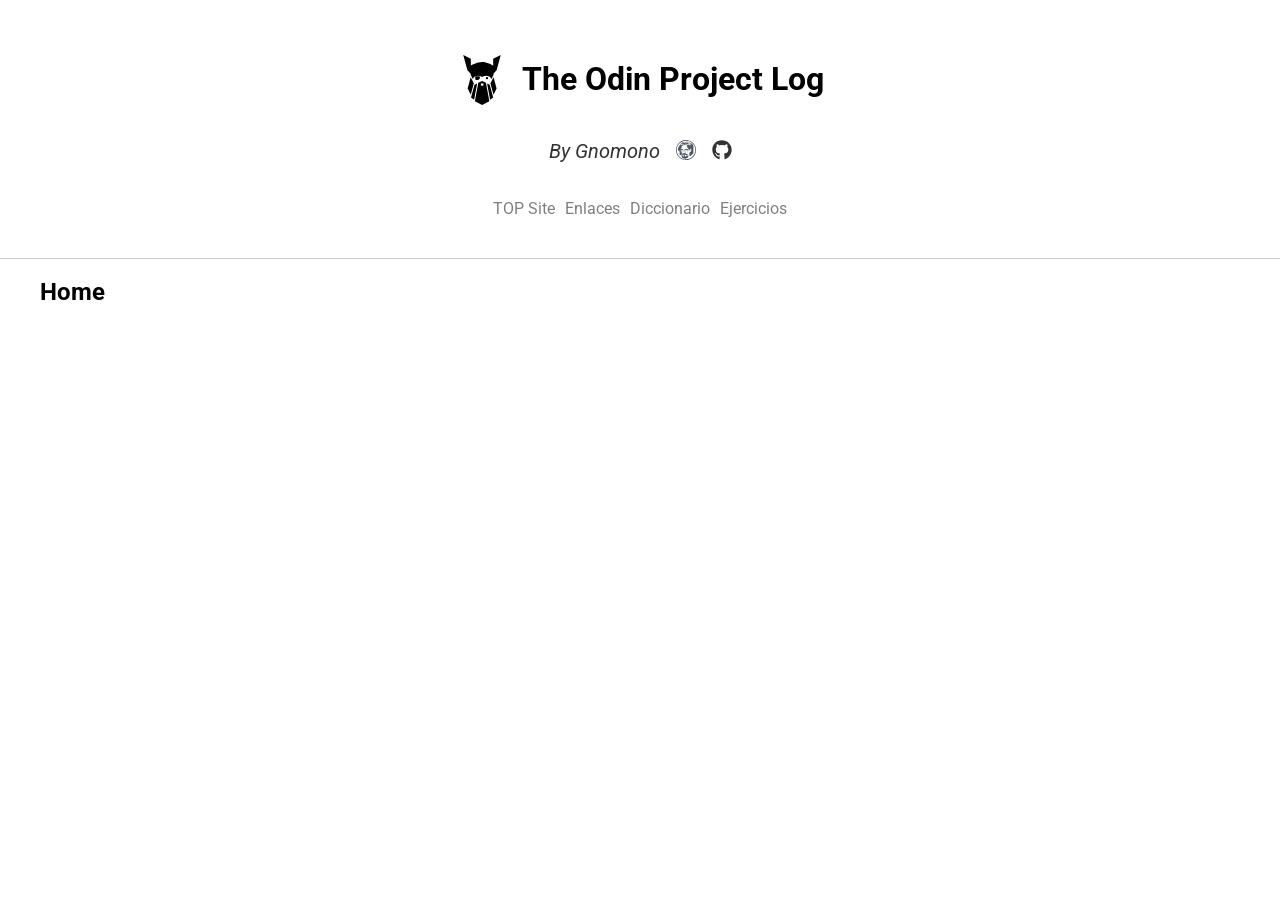
<file: index.html>
<!doctype html>
<html lang="es">

<head>
  <meta charset="UTF-8" />
  <meta name="viewport" content="width=device-width, initial-scale=1.0" />
  <meta name="description" content="The Odin Project Log">
  <link rel="preconnect" href="https://fonts.googleapis.com">
  <link rel="preconnect" href="https://fonts.gstatic.com" crossorigin>
  <link href="https://fonts.googleapis.com/css2?family=Roboto:ital,wght@0,100..900;1,100..900&display=swap" rel="stylesheet">
  <link rel="stylesheet" href="css/normalize.css" />
  <link rel="stylesheet" href="css/styles.css" />
  <link rel="icon" href="./assets/odin.svg">
  <title>The Odin Project Log</title>

  <meta property="og:title" content="The Odin Project Log">
  <meta property="og:type" content="website">
  <meta property="og:image" content="./assets/odin.svg" />
  <meta property="og:url" content="https://www.the-odin-project-log.org" />
</head>

<body>
  <div id="header"></div>
  <script>
    fetch("header.html")
      .then((response) => response.text())
      .then((data) => {
        document.getElementById("header").innerHTML = data;
      });
  </script>

  <main class="container">
    <h2>Home</h2>
  </main>

  <footer></footer>
</body>

</html>
</file>
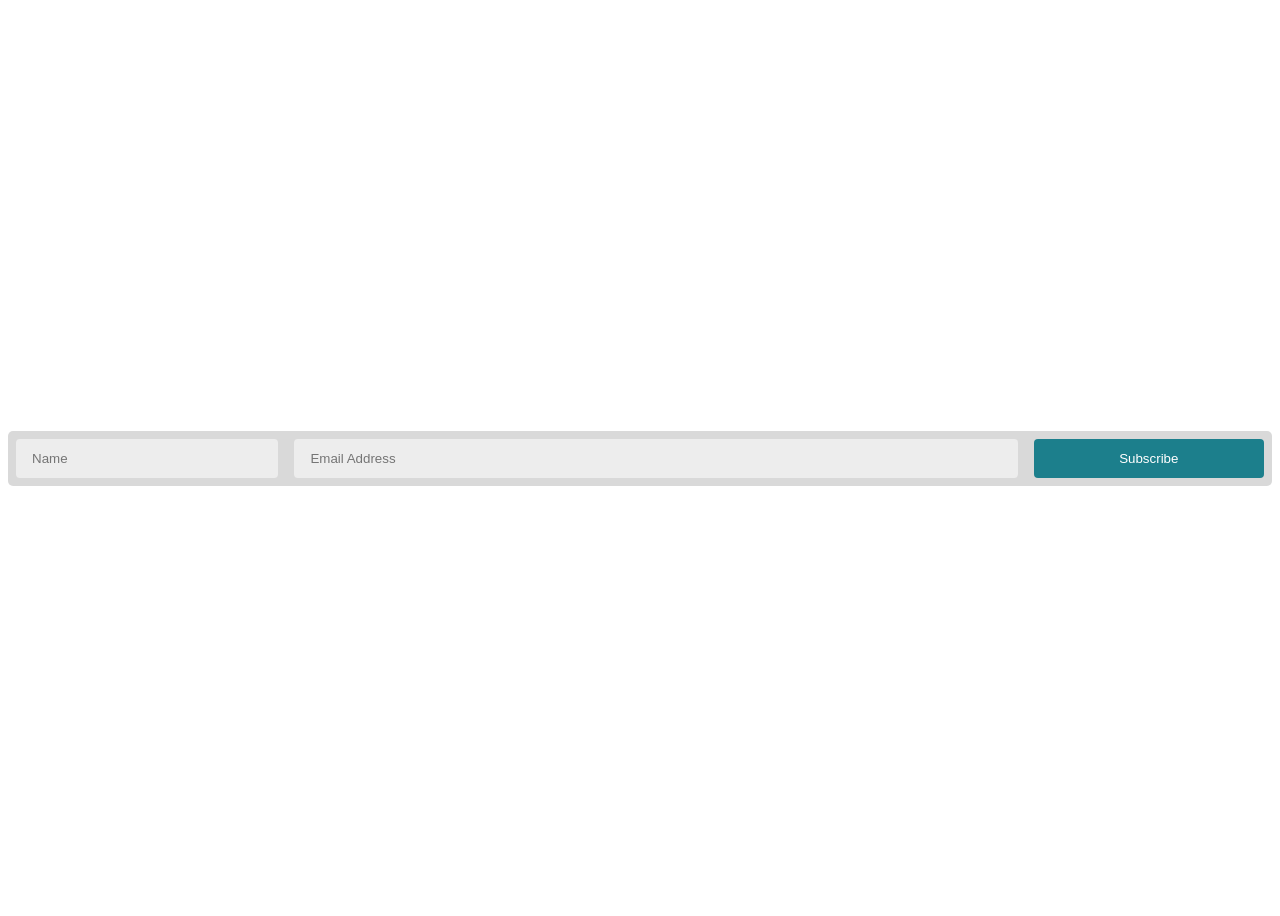
<file: ejercicios/flexbox-layouts/flexbox-responsive-form/index.html>
<!DOCTYPE html>
<html lang="en">
<head>
    <meta charset="UTF-8">
    <meta name="viewport" content="width=device-width, initial-scale=1.0">
    <title>Flexbox Responsive Form</title>
    <link rel="stylesheet" href="style.css">
</head>
<body>

    <form>
      <input type="text" placeholder="Name">
      <input type="email" placeholder="Email Address">
      <input type="submit" value="Subscribe">
    </form>
    
</body>
</html>
</file>
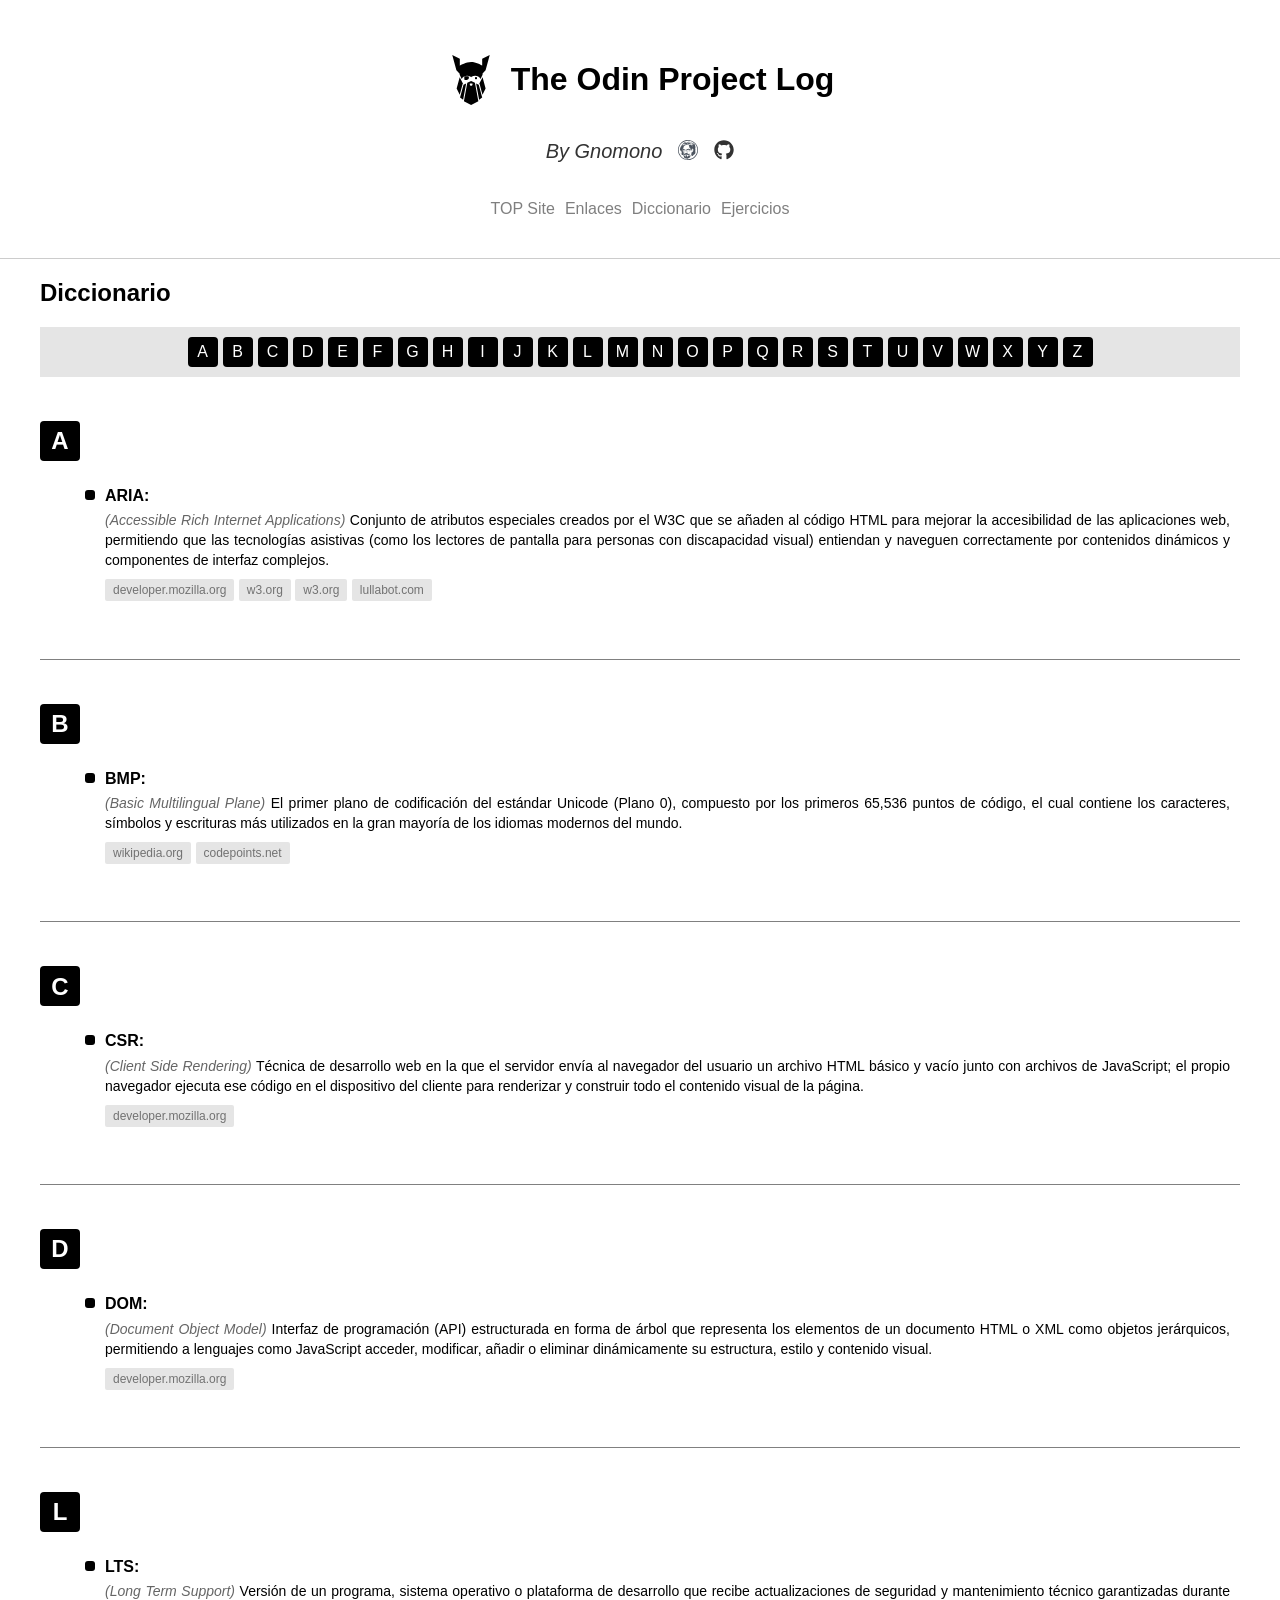
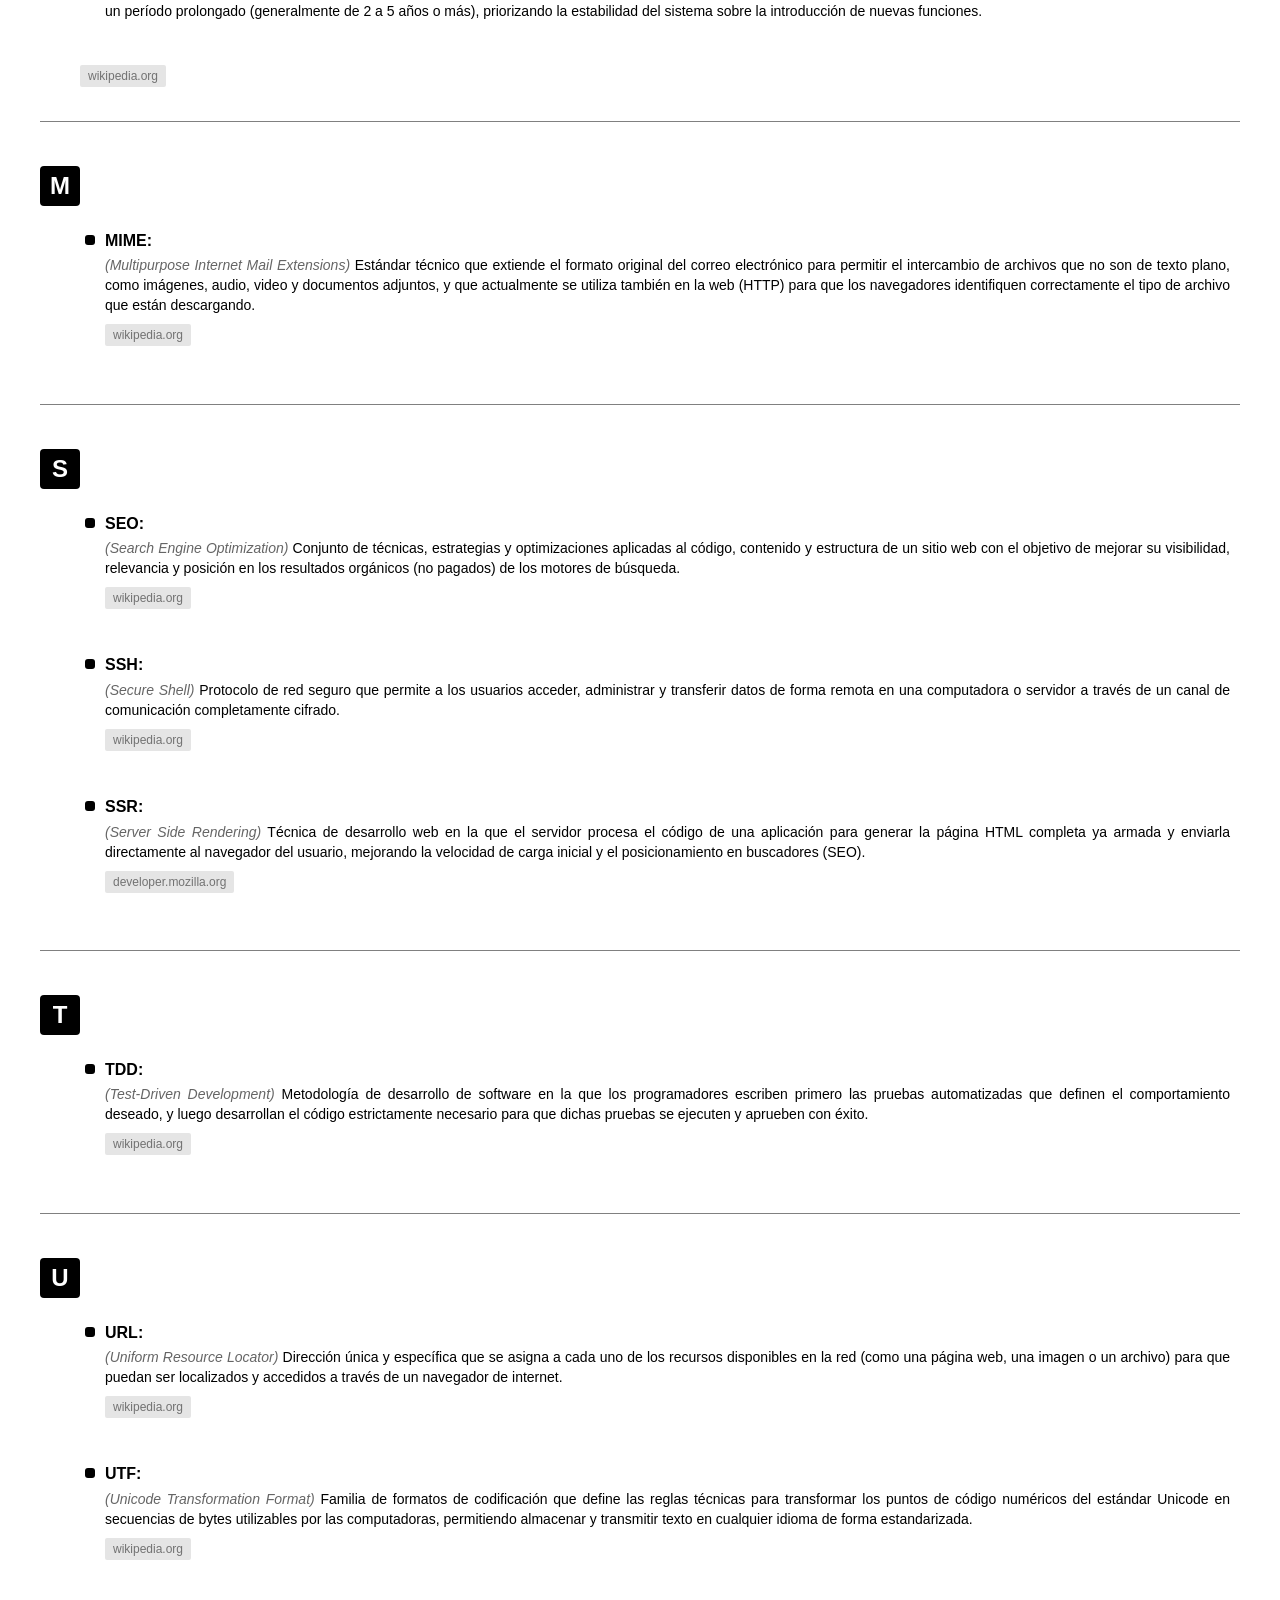
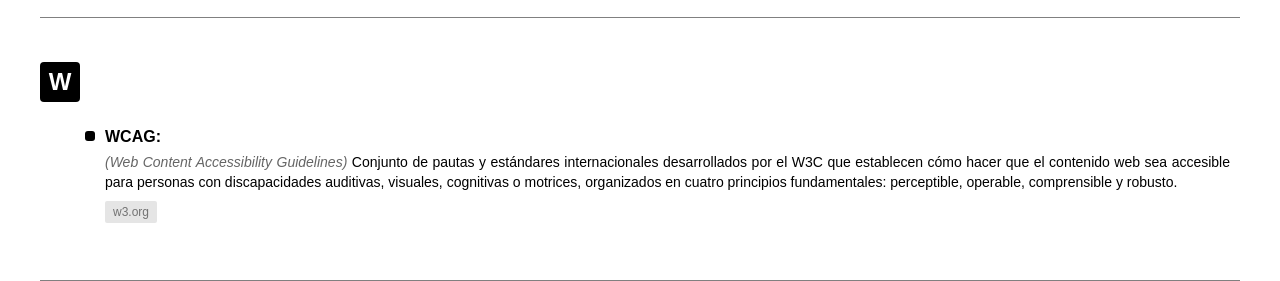
<file: diccionario.html>
<!doctype html>
<html lang="es">
  <head>
    <meta charset="UTF-8" />
    <meta name="viewport" content="width=device-width, initial-scale=1.0" />
    <link rel="stylesheet" href="css/normalize.css" />
    <link rel="stylesheet" href="css/styles.css" />
    <link rel="icon" href="./assets/odin.svg">
    <title>TOPL - Diccionario</title>
  </head>
  <body>
    <div id="header"></div>
    <script>
      fetch("header.html")
        .then((response) => response.text())
        .then((data) => {
          document.getElementById("header").innerHTML = data;
        });
    </script>
    <main class="container">
      <h2>Diccionario</h2>
      <div>
        <nav class="dictionary-nav">
          <a href="#a">A</a>
          <a href="#b">B</a>
          <a href="#c">C</a>
          <a href="#d">D</a>
          <a href="#e">E</a>
          <a href="#f">F</a>
          <a href="#g">G</a>
          <a href="#h">H</a>
          <a href="#i">I</a>
          <a href="#j">J</a>
          <a href="#k">K</a>
          <a href="#l">L</a>
          <a href="#m">M</a>
          <a href="#n">N</a>
          <a href="#o">O</a>
          <a href="#p">P</a>
          <a href="#q">Q</a>
          <a href="#r">R</a>
          <a href="#s">S</a>
          <a href="#t">T</a>
          <a href="#u">U</a>
          <a href="#v">V</a>
          <a href="#w">W</a>
          <a href="#x">X</a>
          <a href="#y">Y</a>
          <a href="#z">Z</a>
        </nav>
      </div>

      <div class="dictionary-container">

        <div class="char-block"><!-- A -->
          <h3 id="a" class="char-tag">A</h3>
          <ul>

            <li class="term-block">
              <h4 class="dict-term"><strong>ARIA:</strong></h4>
              <p class="dict-def">
                <span class="dict-spec">(Accessible Rich Internet Applications)</span> Conjunto de atributos especiales creados por el W3C que se añaden al código HTML para mejorar la accesibilidad de las aplicaciones web, permitiendo que las tecnologías asistivas (como los lectores de pantalla para personas con discapacidad visual) entiendan y naveguen correctamente por contenidos dinámicos y componentes de interfaz complejos.
              </p>
              <div class="dict-links">
                <a 
                href="https://developer.mozilla.org/en-US/docs/Web/Accessibility/ARIA"
                target="_blank"
                rel="noopener noreferrer"
                >developer.mozilla.org</a>
                <a 
                href="https://www.w3.org/WAI/standards-guidelines/aria/"
                target="_blank"
                rel="noopener noreferrer"
                >w3.org</a>
                <a 
                href="https://www.w3.org/TR/wai-aria-1.2/"
                target="_blank"
                rel="noopener noreferrer"
                >w3.org</a>
                <a 
                href="https://www.lullabot.com/articles/what-heck-aria-beginners-guide-aria-accessibility"
                target="_blank"
                rel="noopener noreferrer"
                >lullabot.com</a>
              </div>
            </li>

          </ul>
        </div><!-- A -->

        <div class="char-block"><!-- B -->
          <h3 id="b" class="char-tag">B</h3>
          <ul>

            <li class="term-block">
              <h4 class="dict-term"><strong>BMP:</strong></h4>
              <p class="dict-def">
                <span class="dict-spec">(Basic Multilingual Plane)</span> El primer plano de codificación del estándar Unicode (Plano 0), compuesto por los primeros 65,536 puntos de código, el cual contiene los caracteres, símbolos y escrituras más utilizados en la gran mayoría de los idiomas modernos del mundo.
              </p>
              <div class="dict-links">
                <a 
                href="https://en.wikipedia.org/wiki/Plane_(Unicode)"
                target="_blank"
                rel="noopener noreferrer"
                >wikipedia.org</a>
                <a 
                href="https://codepoints.net/basic_multilingual_plane"
                target="_blank"
                rel="noopener noreferrer"
                >codepoints.net</a>
              </div>
            </li>

          </ul>
        </div><!-- B -->

        <div class="char-block"><!-- C -->
          <h3 id="c" class="char-tag">C</h3>
          <ul>

            <li class="term-block">
              <h4 class="dict-term"><strong>CSR:</strong></h4>
              <p class="dict-def">
                <span class="dict-spec">(Client Side Rendering)</span> Técnica de desarrollo web en la que el servidor envía al navegador del usuario un archivo HTML básico y vacío junto con archivos de JavaScript; el propio navegador ejecuta ese código en el dispositivo del cliente para renderizar y construir todo el contenido visual de la página.
              </p>
              <div class="dict-links">
                <a 
                href="https://developer.mozilla.org/en-US/docs/Glossary/CSR"
                target="_blank"
                rel="noopener noreferrer"
                >developer.mozilla.org</a>
              </div>
            </li>

          </ul>
        </div><!-- C -->

        <div class="char-block"><!-- D -->
          <h3 id="d" class="char-tag">D</h3>
          <ul>

            <li class="term-block">
              <h4 class="dict-term"><strong>DOM:</strong></h4>
              <p class="dict-def">
                <span class="dict-spec">(Document Object Model)</span> Interfaz de programación (API) estructurada en forma de árbol que representa los elementos de un documento HTML o XML como objetos jerárquicos, permitiendo a lenguajes como JavaScript acceder, modificar, añadir o eliminar dinámicamente su estructura, estilo y contenido visual.
              </p>
              <div class="dict-links">
                <a 
                href="https://developer.mozilla.org/en-US/docs/Web/API/Document_Object_Model"
                target="_blank"
                rel="noopener noreferrer"
                >developer.mozilla.org</a>
              </div>
            </li>

          </ul>
        </div><!-- D -->

        <div class="char-block"><!-- L -->
          <h3 id="l" class="char-tag">L</h3>
          <ul>

            <li class="term-block">
              <h4 class="dict-term"><strong>LTS:</strong></h4>
              <p class="dict-def">
                <span class="dict-spec">(Long Term Support)</span> Versión de un programa, sistema operativo o plataforma de desarrollo que recibe actualizaciones de seguridad y mantenimiento técnico garantizadas durante un período prolongado (generalmente de 2 a 5 años o más), priorizando la estabilidad del sistema sobre la introducción de nuevas funciones.
              </p>
            </li>
            <div class="dict-links">
                <a 
                href="https://en.wikipedia.org/wiki/Long-term_support"
                target="_blank"
                rel="noopener noreferrer"
                >wikipedia.org</a>
              </div>
            </li>

          </ul>
        </div><!-- L -->

        <div class="char-block"><!-- M -->
          <h3 id="m" class="char-tag">M</h3>
          <ul>

            <li class="term-block">
              <h4 class="dict-term"><strong>MIME:</strong></h4>
              <p class="dict-def">
                <span class="dict-spec">(Multipurpose Internet Mail Extensions)</span> Estándar técnico que extiende el formato original del correo electrónico para permitir el intercambio de archivos que no son de texto plano, como imágenes, audio, video y documentos adjuntos, y que actualmente se utiliza también en la web (HTTP) para que los navegadores identifiquen correctamente el tipo de archivo que están descargando.
              </p>
              <div class="dict-links">
                <a 
                href="https://en.wikipedia.org/wiki/MIME"
                target="_blank"
                rel="noopener noreferrer"
                >wikipedia.org</a>
              </div>
            </li>

          </ul>
        </div><!-- M -->

        <div class="char-block"><!-- S -->
          <h3 id="s" class="char-tag">S</h3>
          <ul>

            <li class="term-block">
              <h4 class="dict-term"><strong>SEO:</strong></h4>
              <p class="dict-def">
                <span class="dict-spec">(Search Engine Optimization)</span> Conjunto de técnicas, estrategias y optimizaciones aplicadas al código, contenido y estructura de un sitio web con el objetivo de mejorar su visibilidad, relevancia y posición en los resultados orgánicos (no pagados) de los motores de búsqueda.
              </p>
              <div class="dict-links">
                <a 
                href="https://es.wikipedia.org/wiki/Posicionamiento_en_buscadores"
                target="_blank"
                rel="noopener noreferrer"
                >wikipedia.org</a>
              </div>
            </li>

            <li class="term-block">
              <h4 class="dict-term"><strong>SSH:</strong></h4>
              <p class="dict-def">
                <span class="dict-spec">(Secure Shell)</span> Protocolo de red seguro que permite a los usuarios acceder, administrar y transferir datos de forma remota en una computadora o servidor a través de un canal de comunicación completamente cifrado.
              </p>
              <div class="dict-links">
                <a 
                href="https://es.wikipedia.org/wiki/Secure_Shell"
                target="_blank"
                rel="noopener noreferrer"
                >wikipedia.org</a>
              </div>
            </li>

            <li class="term-block">
              <h4 class="dict-term"><strong>SSR:</strong></h4>
              <p class="dict-def">
                <span class="dict-spec">(Server Side Rendering)</span> Técnica de desarrollo web en la que el servidor procesa el código de una aplicación para generar la página HTML completa ya armada y enviarla directamente al navegador del usuario, mejorando la velocidad de carga inicial y el posicionamiento en buscadores (SEO).
              </p>
              <div class="dict-links">
                <a 
                href="https://developer.mozilla.org/en-US/docs/Glossary/SSR"
                target="_blank"
                rel="noopener noreferrer"
                >developer.mozilla.org</a>
              </div>
            </li>

          </ul>
        </div><!-- S -->

        <div class="char-block"><!-- T -->
          <h3 id="t" class="char-tag">T</h3>
          <ul>

            <li class="term-block">
              <h4 class="dict-term"><strong>TDD:</strong></h4>
              <p class="dict-def">
                <span class="dict-spec">(Test-Driven Development)</span> Metodología de desarrollo de software en la que los programadores escriben primero las pruebas automatizadas que definen el comportamiento deseado, y luego desarrollan el código estrictamente necesario para que dichas pruebas se ejecuten y aprueben con éxito.
              </p>
              <div class="dict-links">
                <a 
                href="https://en.wikipedia.org/wiki/Test-driven_development"
                target="_blank"
                rel="noopener noreferrer"
                >wikipedia.org</a>
              </div>
            </li>

          </ul>
        </div><!-- T -->

        <div class="char-block"><!-- U -->
          <h3 id="u" class="char-tag">U</h3>
          <ul>

            <li class="term-block">
              <h4 class="dict-term"><strong>URL:</strong></h4>
              <p class="dict-def">
                <span class="dict-spec">(Uniform Resource Locator)</span> Dirección única y específica que se asigna a cada uno de los recursos disponibles en la red (como una página web, una imagen o un archivo) para que puedan ser localizados y accedidos a través de un navegador de internet.
              </p>
              <div class="dict-links">
                <a 
                href="https://en.wikipedia.org/wiki/URL?trk=article-ssr-frontend-pulse_little-text-block"
                target="_blank"
                rel="noopener noreferrer"
                >wikipedia.org</a>
              </div>
            </li>

            <li class="term-block">
              <h4 class="dict-term"><strong>UTF:</strong></h4>
              <p class="dict-def">
                <span class="dict-spec">(Unicode Transformation Format)</span> Familia de formatos de codificación que define las reglas técnicas para transformar los puntos de código numéricos del estándar Unicode en secuencias de bytes utilizables por las computadoras, permitiendo almacenar y transmitir texto en cualquier idioma de forma estandarizada.
              </p>
              <div class="dict-links">
                <a 
                href="https://es.wikipedia.org/wiki/UTF-8"
                target="_blank"
                rel="noopener noreferrer"
                >wikipedia.org</a>
              </div>
            </li>

          </ul>
        </div><!-- U -->

        <div class="char-block"><!-- W -->
          <h3 id="w" class="char-tag">W</h3>
          <ul>

            <li class="term-block">
              <h4 class="dict-term"><strong>WCAG:</strong></h4>
              <p class="dict-def">
                <span class="dict-spec">(Web Content Accessibility Guidelines)</span> Conjunto de pautas y estándares internacionales desarrollados por el W3C que establecen cómo hacer que el contenido web sea accesible para personas con discapacidades auditivas, visuales, cognitivas o motrices, organizados en cuatro principios fundamentales: perceptible, operable, comprensible y robusto.
              </p>
              <div class="dict-links">
                <a 
                href="https://www.w3.org/WAI/standards-guidelines/wcag/es"
                target="_blank"
                rel="noopener noreferrer"
                >w3.org</a>
              </div>
            </li>

          </ul>
        </div><!-- W -->

      </div>
    </main>
  </body>
</html>
</file>
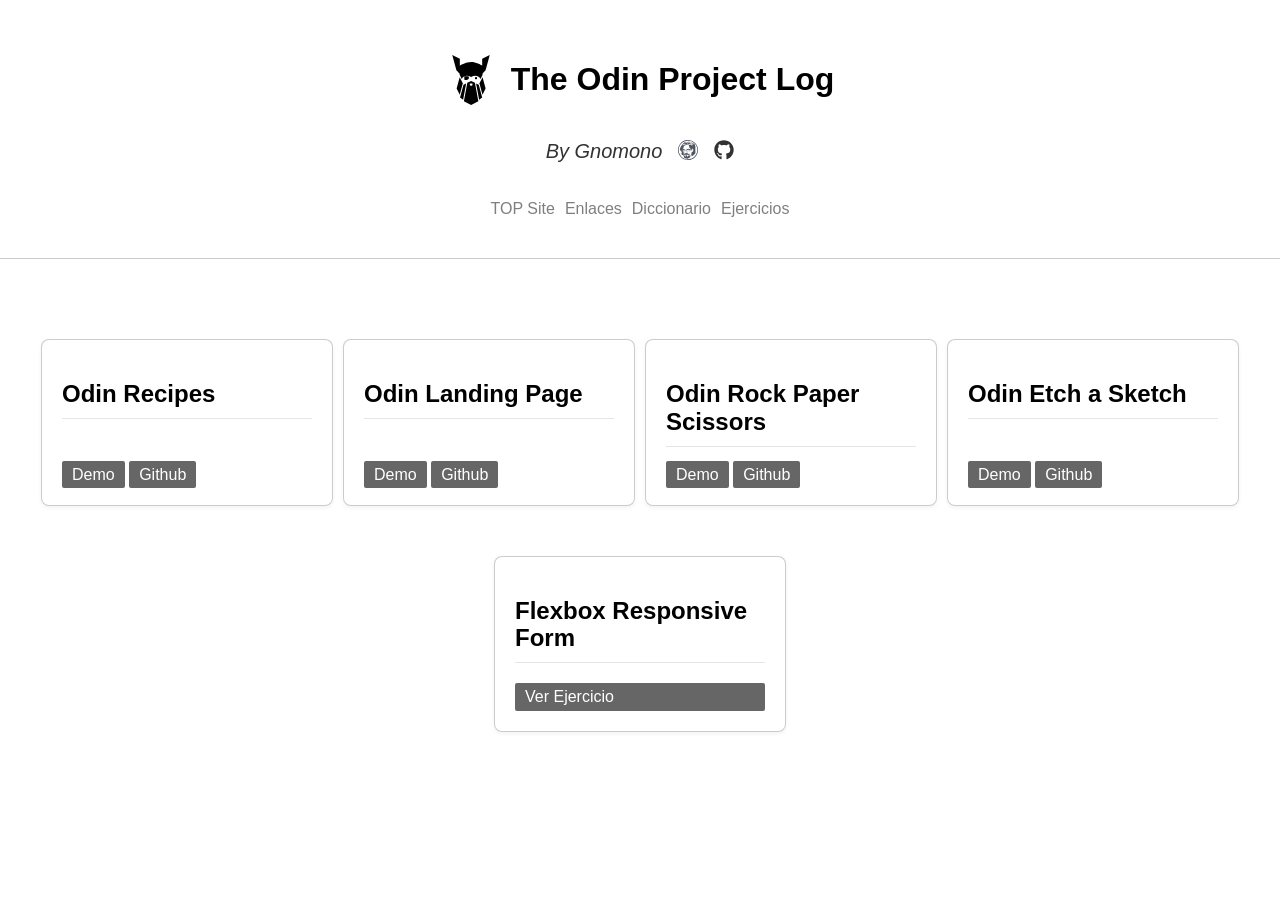
<file: ejercicios.html>
<!DOCTYPE html>
<html lang="en">
<head>
  <meta charset="UTF-8" />
  <meta name="viewport" content="width=device-width, initial-scale=1.0" />
  <link rel="stylesheet" href="css/normalize.css" />
  <link rel="stylesheet" href="css/styles.css" />
  <link rel="icon" href="./assets/odin.svg">
  <title>TOPL - Ejercicios</title>
</head>
<body>

  <div id="header"></div>
  <script>
    fetch("header.html")
      .then((response) => response.text())
      .then((data) => {
        document.getElementById("header").innerHTML = data;
      });
  </script>

  <main class="container">
    <div class="ejercicios-container">
      

      <div class="category">

        <div class="ejercicio">
          <h2>Odin Recipes</h2>
          <div>
            <a href="https://domenicoph.github.io/odin-recipes/" target="_blank" rel="noopener noreferrer">Demo</a>
            <a href="https://github.com/DomenicoPH/odin-recipes" target="_blank" rel="noopener noreferrer">Github</a>
          </div>
        </div>

        <div class="ejercicio">
          <h2>Odin Landing Page</h2>
          <div>
            <a href="https://domenicoph.github.io/odin-landing-page/" target="_blank" rel="noopener noreferrer">Demo</a>
            <a href="https://github.com/DomenicoPH/odin-landing-page" target="_blank" rel="noopener noreferrer">Github</a>
          </div>
        </div>

        <div class="ejercicio">
          <h2>Odin Rock Paper Scissors</h2>
          <div>
            <a href="https://domenicoph.github.io/odin-rock-paper-scissors/" target="_blank" rel="noopener noreferrer">Demo</a>
            <a href="https://github.com/DomenicoPH/odin-rock-paper-scissors" target="_blank" rel="noopener noreferrer">Github</a>
          </div>
        </div>

        <div class="ejercicio">
          <h2>Odin Etch a Sketch</h2>
          <div>
            <a href="https://domenicoph.github.io/odin-etch-a-sketch/" target="_blank" rel="noopener noreferrer">Demo</a>
            <a href="https://github.com/DomenicoPH/odin-etch-a-sketch" target="_blank" rel="noopener noreferrer">Github</a>
          </div>
        </div>

      </div>


      <div class="category">
      
        <div class="ejercicio">
          <h2>Flexbox Responsive Form</h2>
          <a href="./ejercicios/flexbox-layouts/flexbox-responsive-form/index.html">Ver Ejercicio</a>
        </div>
      
      </div>

    </div>
  </main>

</body>
</html>
</file>
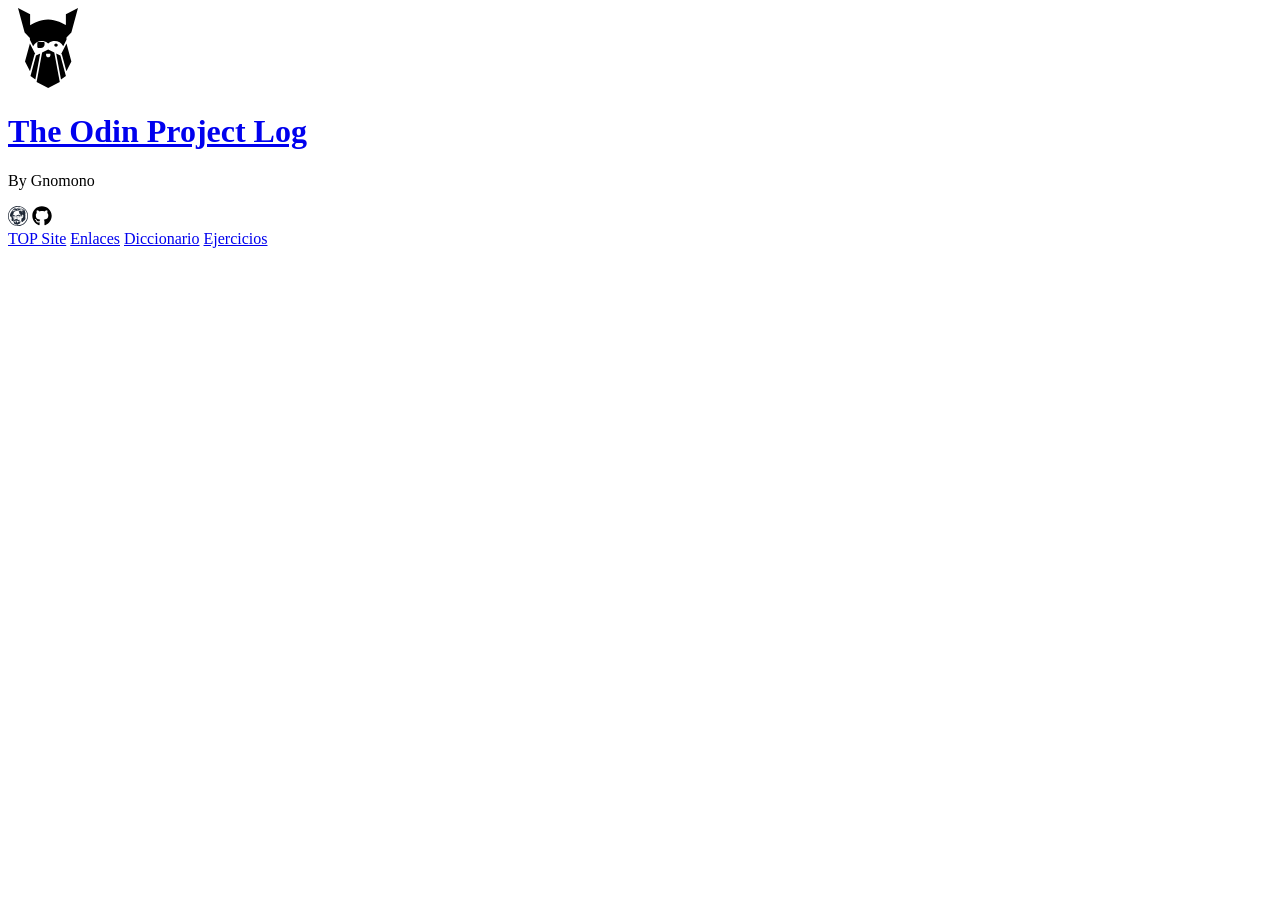
<file: header.html>
<!doctype html>
<html lang="es">
  <head>
    <meta charset="UTF-8" />
    <meta name="viewport" content="width=device-width, initial-scale=1.0" />
  </head>
  <body>
    <header class="header">
      <a href="./index.html">
        <div class="header-title">
          <img src="./assets/odin.svg" alt="Odin logo" width="80" />
          <h1>The Odin Project Log</h1>
        </div>
      </a>

      <div class="header-subtitle">
        <p>By Gnomono</p>
        <a href="https://portfolio-gnomono.vercel.app/"
          ><img src="./assets/gnomono.svg" alt="gnomono logo" width="20"
        /></a>
        <a href="https://github.com/DomenicoPH"
          ><img src="./assets/gh.svg" alt="github logo" width="20"
        /></a>
      </div>

      <div class="header-nav-container">
        <nav class="header-nav">
          <a
            href="https://www.theodinproject.com/dashboard"
            target="_blank"
            rel="noopener noreferrer"
            >TOP Site</a
          >
          <a href="./enlaces.html">Enlaces</a>
          <a href="./diccionario.html">Diccionario</a>
          <!-- <a href="./preguntas.html">Preguntas</a> -->
          <a href="./ejercicios.html">Ejercicios</a>
        </nav>
      </div>
    </header>
  </body>
</html>
</file>
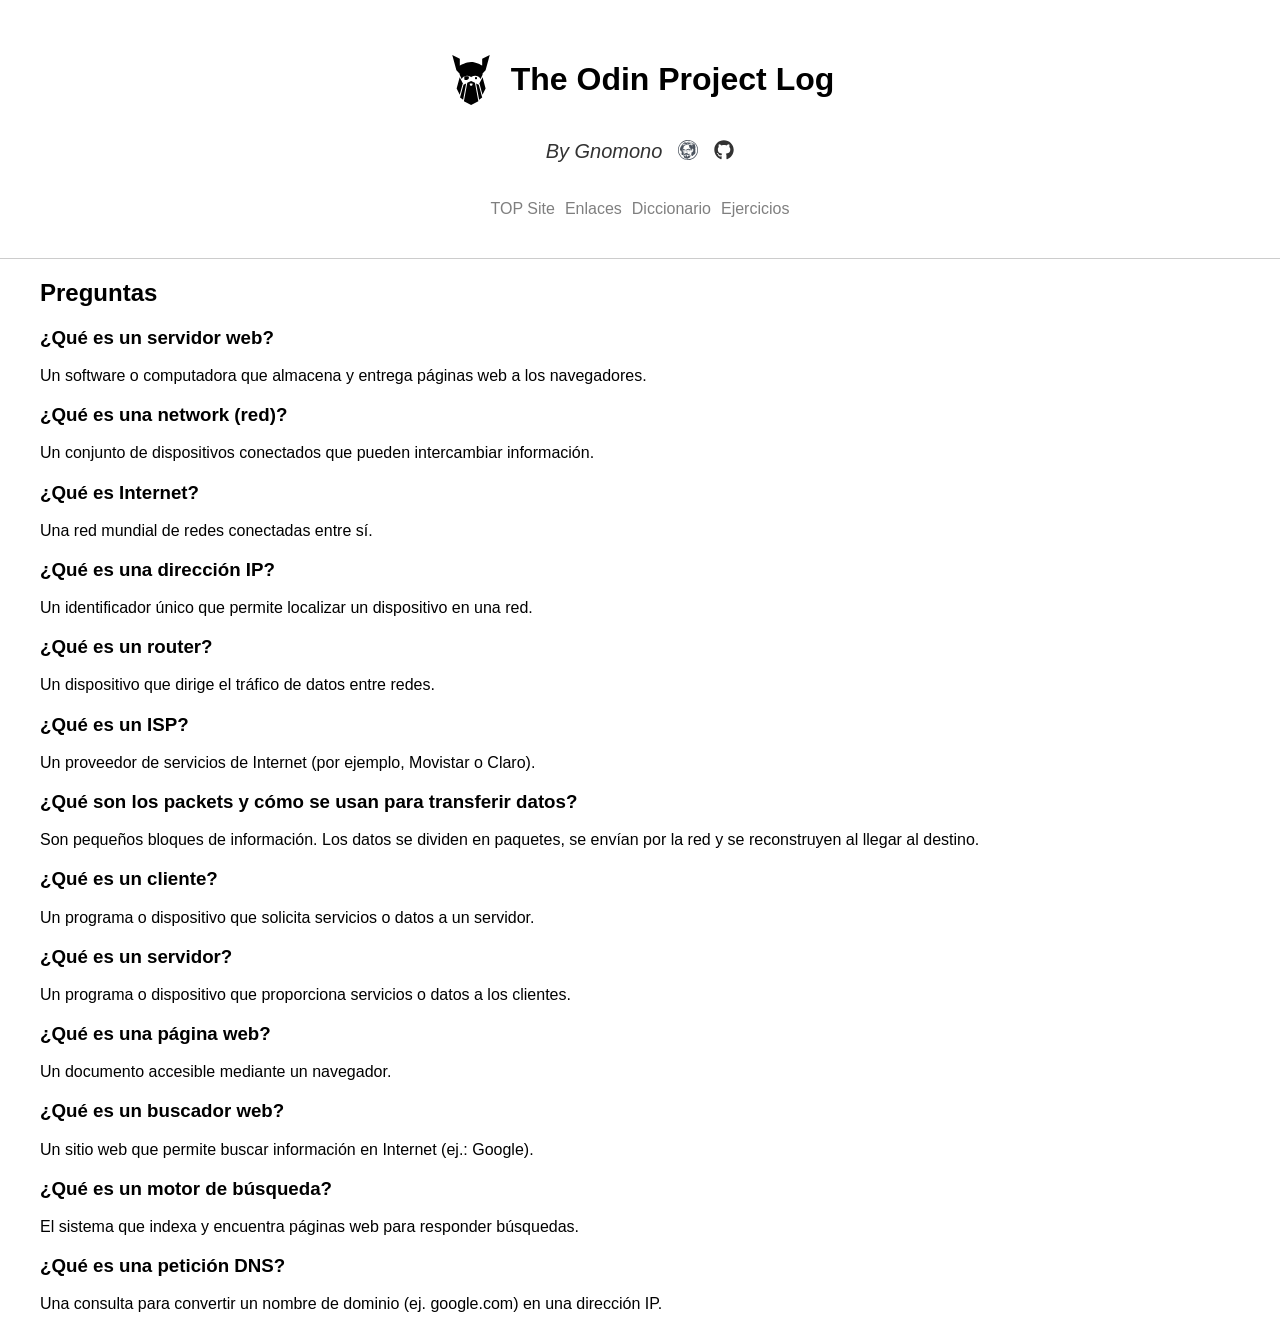
<file: preguntas.html>
<!doctype html>
<html lang="es">
  <head>
    <meta charset="UTF-8" />
    <meta name="viewport" content="width=device-width, initial-scale=1.0" />
    <link rel="stylesheet" href="css/normalize.css" />
    <link rel="stylesheet" href="css/styles.css" />
    <link rel="icon" href="./assets/odin.svg">
    <title>TOPL - Preguntas</title>
  </head>
  <body>
    <div id="header"></div>
    <script>
      fetch("header.html")
        .then((response) => response.text())
        .then((data) => {
          document.getElementById("header").innerHTML = data;
        });
    </script>
    <main class="container">
      <h2>Preguntas</h2>

      <div>
        <div>
          <h3>¿Qué es un servidor web?</h3>
          <p>
            Un software o computadora que almacena y entrega páginas web a los
            navegadores.
          </p>
        </div>

        <div>
          <h3>¿Qué es una network (red)?</h3>
          <p>
            Un conjunto de dispositivos conectados que pueden intercambiar
            información.
          </p>
        </div>

        <div>
          <h3>¿Qué es Internet?</h3>
          <p>Una red mundial de redes conectadas entre sí.</p>
        </div>

        <div>
          <h3>¿Qué es una dirección IP?</h3>
          <p>
            Un identificador único que permite localizar un dispositivo en una
            red.
          </p>
        </div>

        <div>
          <h3>¿Qué es un router?</h3>
          <p>Un dispositivo que dirige el tráfico de datos entre redes.</p>
        </div>

        <div>
          <h3>¿Qué es un ISP?</h3>
          <p>
            Un proveedor de servicios de Internet (por ejemplo, Movistar o
            Claro).
          </p>
        </div>

        <div>
          <h3>¿Qué son los packets y cómo se usan para transferir datos?</h3>
          <p>
            Son pequeños bloques de información. Los datos se dividen en
            paquetes, se envían por la red y se reconstruyen al llegar al
            destino.
          </p>
        </div>

        <div>
          <h3>¿Qué es un cliente?</h3>
          <p>
            Un programa o dispositivo que solicita servicios o datos a un
            servidor.
          </p>
        </div>

        <div>
          <h3>¿Qué es un servidor?</h3>
          <p>
            Un programa o dispositivo que proporciona servicios o datos a los
            clientes.
          </p>
        </div>

        <div>
          <h3>¿Qué es una página web?</h3>
          <p>Un documento accesible mediante un navegador.</p>
        </div>

        <div>
          <h3>¿Qué es un buscador web?</h3>
          <p>
            Un sitio web que permite buscar información en Internet (ej.:
            Google).
          </p>
        </div>

        <div>
          <h3>¿Qué es un motor de búsqueda?</h3>
          <p>
            El sistema que indexa y encuentra páginas web para responder
            búsquedas.
          </p>
        </div>

        <div>
          <h3>¿Qué es una petición DNS?</h3>
          <p>
            Una consulta para convertir un nombre de dominio (ej. google.com) en
            una dirección IP.
          </p>
        </div>
      </div>
    </main>
  </body>
</html>
</file>
<file: css/styles.css>
body{
    font-family: Roboto, sans-serif;
}
a {
    text-decoration: none;
    color: rgb(0 0 0);
}
a:hover{
    color: rgb(0 0 0 / 0.7);
}

ul{
    list-style-type: square;
}

li{
    list-style: none;  
    position: relative;
    padding: 10px 10px 10px 25px;
}
li::before{
    content: " ";
    position: absolute;
    left: 5px;
    top: 13px;
    width: 10px;
    height: 10px;
    border-radius: 3px;
    background-color: rgb(0 0 0 / 1);
    transition: transform 0.3s ease;
    
}
li:hover::before{
    transform: rotate(-25deg);
}

/**/

.container {
    max-width: 1200px;
    margin: 0 auto;
}

/**/

.header {
    display: flex;
    flex-direction: column;
    align-items: center;
    border-bottom: 1px solid rgb(0 0 0 / 0.2);
    padding-bottom: 40px;
}

.header-title {
    display: flex;
    gap: 15px;
    padding-top: 40px;
}

.header-title img {
    width: 50px;
}

.header-subtitle {
    display: flex;
    align-items: center;
    gap: 16px;
    padding: 20px 0;
    opacity: 0.8;
}

.header-subtitle p {
    font-size: 20px;
    font-style: italic;
    margin: 0;
}

.header-nav-container {
    padding-top: 10px;
}

.header-nav {
    display: flex;
    gap: 10px;

    a {
        color: rgb(0 0 0 / 0.5);
        padding-top: 5px;
        border-top: 1px solid rgb(0 0 0 / 0);
        transition: border-top 0.3s ease;

        &:hover {
            border-top: 1px solid rgb(0 0 0 / 0.2);
        }
    }
}


/* Enlaces */
.highlights{
    display: flex;
    gap: 10px;
    justify-content: center;
    align-items: center;
    padding: 20px;
}
.highlights-logo img{
    width: 60px;
}
.highlights-logo img:hover{
    opacity: 0.8;
}

.links-main-title{
    padding: 10px;
}

.links-block{
    border: 1px solid rgba(241, 236, 216, 1);
    border-radius: 10px;
    padding: 10px;
    margin: 10px;
}

.links-title{
    padding: 0 20px;
    font-weight: 100;
    font-size: 20px;
    opacity: 0.2;
    text-align: start;
}

.link-item{
    border-bottom: 1px solid rgba(0 0 0 / 0.2);

    &:hover{
        background-color: rgba(0, 0, 0, 0.1);
    }
}

.link-tag{
    color: rgb(0 0 0 / 0.5);
    font-size: 12px;
    margin-left: 8px;
    font-style: italic;
}


/* Diccionario */
.dictionary-nav{
    display: flex;
    justify-content: center;
    gap: 5px;
    flex-wrap: wrap;
    background-color: rgb(0 0 0 / 0.1);
    padding: 10px;
}
.dictionary-nav a{
    display: flex;
    justify-content: center;
    align-items: center;
    border-radius: 4px;
    padding: 10px;
    background-color: black;
    color: white;
    width: 10px;
    height: 10px;
    &:hover{
        background-color: rgb(0 0 0 / 0.5);
    }
}
.char-block{
    border-bottom: 1px solid gray;
    padding: 20px 0;
}
.char-tag{
    display: flex;
    align-items: center;
    justify-content: center;
    text-transform: uppercase;
    font-size: 24px;
    font-weight: bold;
    margin-bottom: 10px;
    background-color: black;
    color: white;
    padding: 10px;
    border-radius: 4px;
    width: 20px;
    height: 20px;
}
.term-block{
    margin-bottom: 30px;
}
.dict-term{
    margin: 0;
    padding: 0;
}
.dict-spec{
    font-style: italic;
    opacity: 0.6;
}
.dict-def{
    font-size: 14px;
    font-weight: 100;
    text-align: justify;
    line-height: 20px;
    padding: 0;
    margin: 5px 0;
}
.dict-links{
    margin-top: 10px;
}
.dict-links a{
    background-color: rgba(0 0 0 / 0.1);
    padding: 4px 8px;
    border-radius: 2px;
    font-size: 12px;
    color: rgb(0 0 0 / 0.5);
    &:hover{
        background-color: rgba(0 0 0 / 0.2);
    }
}


/* Ejercicios */

.ejercicios-container{
    display: flex;
    flex-direction: column;
    align-items: center;
    justify-content: center;
    gap: 10px;
    margin-top: 40px;
}

.category{
    display: flex;
    flex-wrap: wrap;
    justify-content: flex-start;
    gap: 10px;
    margin-top: 40px;
}

.ejercicio{
    display: flex;
    flex-direction: column;
    justify-content: space-between;
    border: 1px solid rgb(0 0 0 / 0.2);
    border-radius: 8px;
    padding: 20px;
    background-color: rgb(255 255 255);
    box-shadow: 0 2px 4px rgba(0, 0, 0, 0.05);
    width: 250px;
    transition: all 0.3s ease;

    h2{
        border-bottom: 1px solid rgb(0 0 0 / 0.1);
        padding-bottom: 10px;
    }

    a{
        background-color: rgba(0 0 0 / 0.6);
        color: white;
        padding: 5px 10px;
        border-radius: 2px;

        &:hover{
            background-color: rgba(0 0 0 / 0.8);
        }
    }
}
.ejercicio:hover{
    background-color: rgb(200 200 200 / 0.1);
    box-shadow: 0 4px 8px rgba(0, 0, 0, 0.1);
    transform: translateY(-1px);
    transition: all 0.3s ease;
}
</file>
<file: ejercicios/flexbox-layouts/flexbox-responsive-form/style.css>
body {
  min-height: 100vh;
  display: grid;
  align-items: center;
}

form {
  display: flex;
  flex-wrap: wrap;
  background-color: rgb(128 128 128 / 0.3);
  border-radius: 5px;
  
  & > input {
    flex: 1 1 10ch;
    margin: .5rem;
    
    &[type="email"] {
      flex: 3 1 30ch;
    }
  }
}

input {
  border: none;
  background: hsl(0 0% 93%);
  border-radius: .25rem;
  padding: .75rem 1rem;
  
  &[type="submit"] {
    background: rgb(28, 127, 140);
    color: white;
    box-shadow: 0 .75rem .5rem -.5rem hsl(50% 50% 50%);
  }
}
</file>
